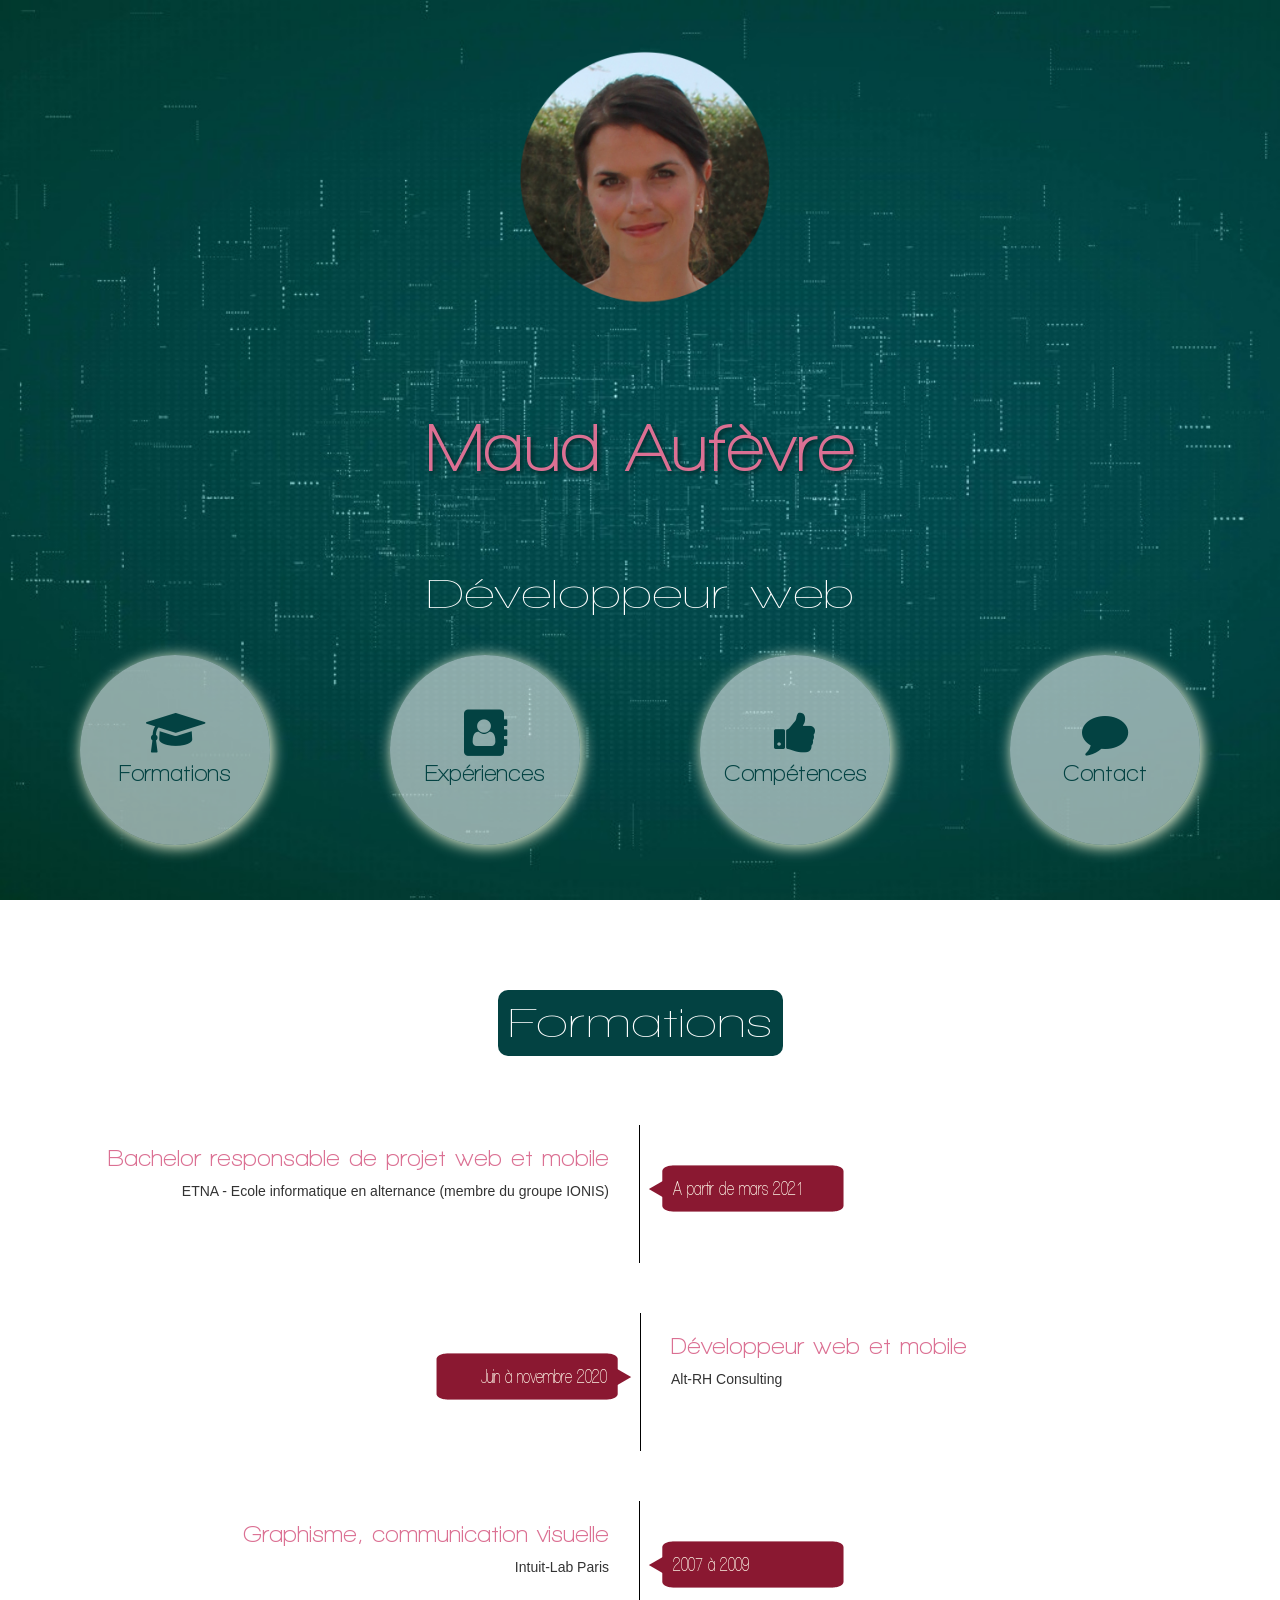
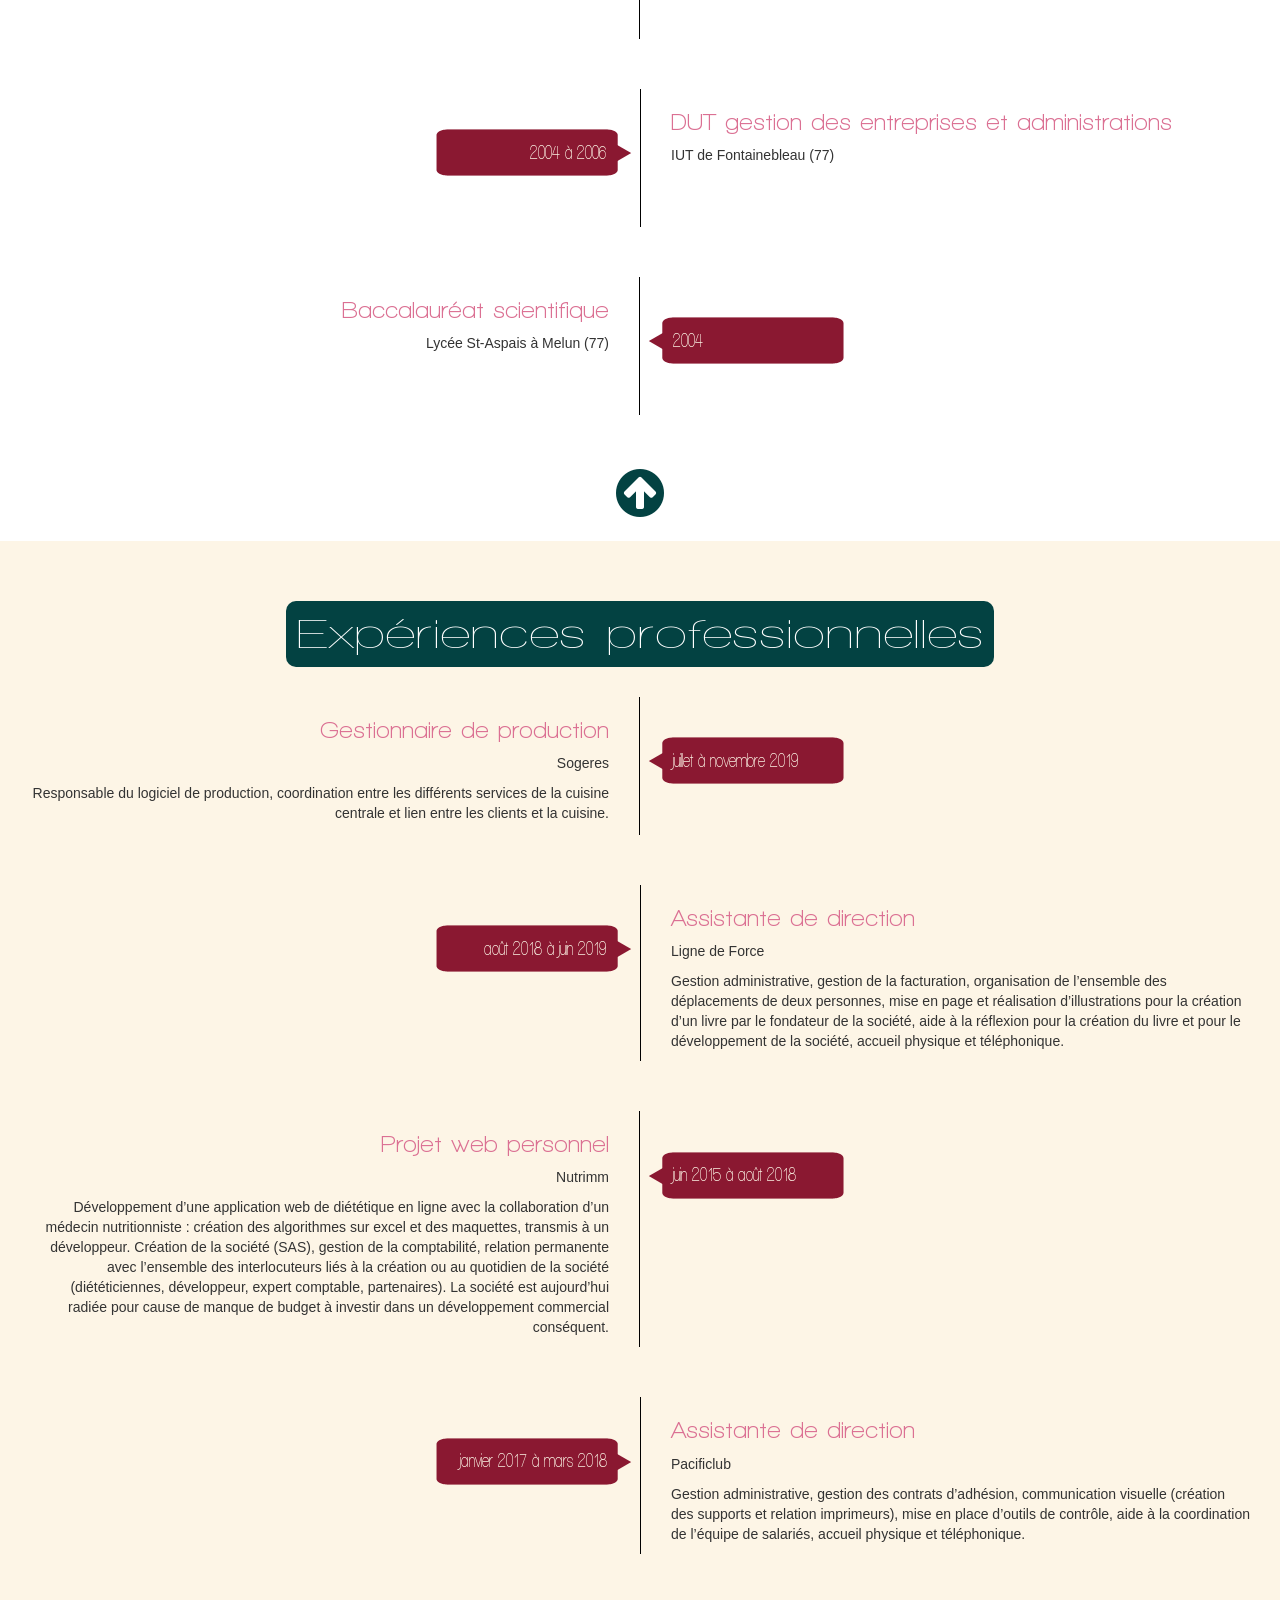
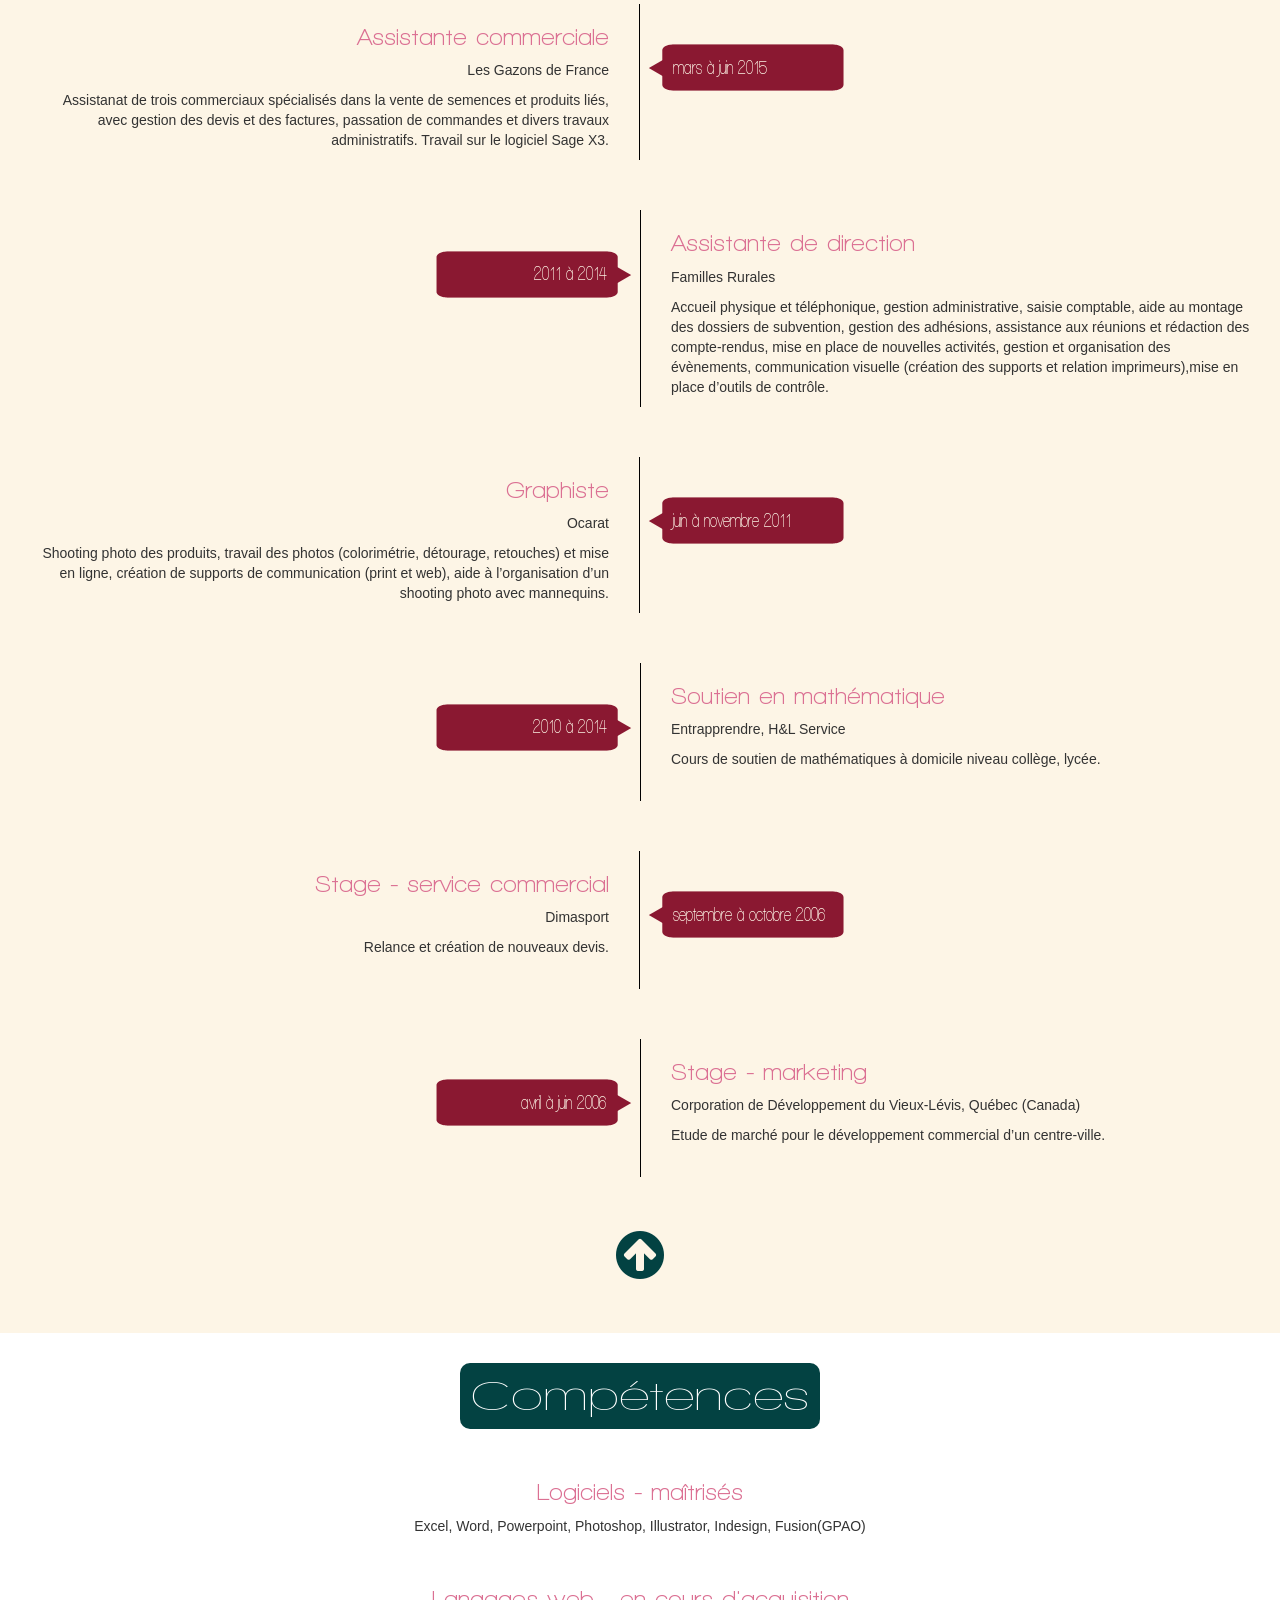
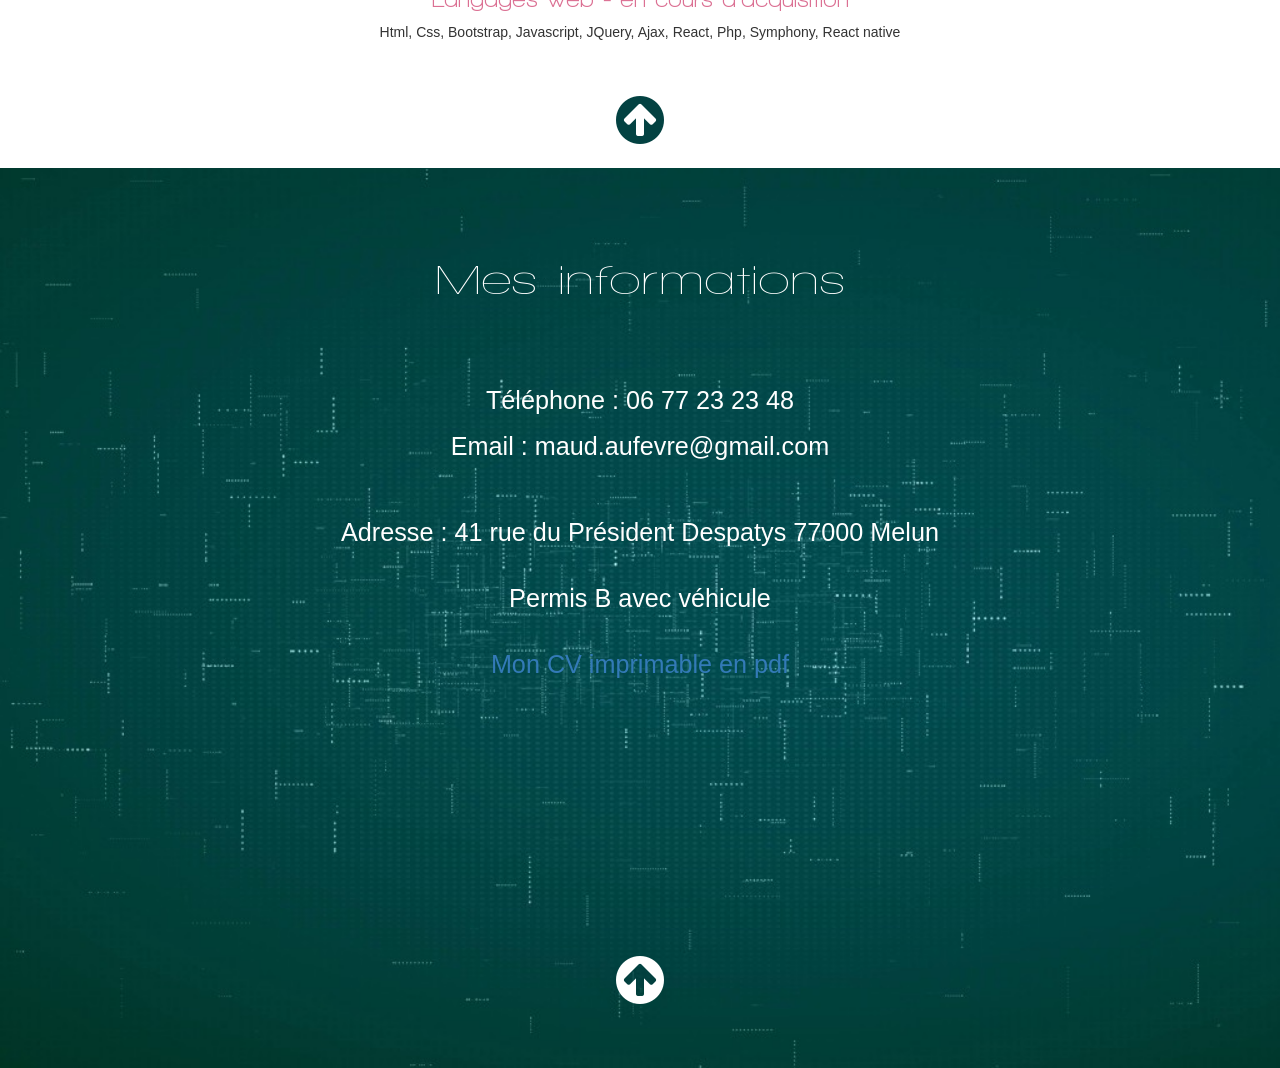
<file: index.html>
<!DOCTYPE html>
<html lang="fr">
<head>
    <meta charset="UTF-8">
    <meta name="viewport" content="width=device-width, initial-scale=1.0">
    <link rel="stylesheet" href="https://stackpath.bootstrapcdn.com/font-awesome/4.7.0/css/font-awesome.min.css" integrity="sha384-wvfXpqpZZVQGK6TAh5PVlGOfQNHSoD2xbE+QkPxCAFlNEevoEH3Sl0sibVcOQVnN" crossorigin="anonymous">
    <link rel="stylesheet" href="https://maxcdn.bootstrapcdn.com/bootstrap/3.4.1/css/bootstrap.min.css">
    <link rel="stylesheet" href="cv_Maud_Aufevre.css">
    <title>CV Maud Aufèvre</title>
    <script src="https://ajax.googleapis.com/ajax/libs/jquery/3.5.1/jquery.min.js"></script>
    <script src="https://maxcdn.bootstrapcdn.com/bootstrap/3.4.1/js/bootstrap.min.js"></script>
</head>
<body>
    <header id="haut">
        <div id="photo">
            <img src="MA.png" alt="Maud Aufèvre">
        </div>
        <h1>Maud Aufèvre</h1>
        <h2>Développeur web</h2>
        <nav id="menu">
            <a href="#formations">
                <div class="bouton">
                    <i class="fa fa-graduation-cap fa-2x"></i> Formations
                </div>
            </a>
            <a href="#pro">
            <div class="bouton">  
                <i class="fa fa-address-book fa-2x"></i> Expériences
            </div>
            </a>
            <a href="#competences">
                <div class="bouton">  
                    <i class="fa fa-thumbs-up fa-2x"></i> Compétences
                </div>
                </a>
            <a href="#contact">
                <div class="bouton">
                    <i class="fa fa-comment fa-2x"></i> Contact 
                </div>
            </a>   
        </nav>
    </header>
    <body>
        <section id="formations">
            <h2 class="titreSec">Formations</h2>
            <div class="fil"></div>
                <article class="sec">
                    <div class="txtL">
                        <h3 class="h3">Bachelor responsable de projet web et mobile</h3>
                        <p>ETNA - Ecole informatique en alternance (membre du groupe IONIS)</p>
                    </div>
                    <div>
                        <p class="stickerR">A partir de mars 2021</p>
                    </div>
                </article>
                <article class="sec">
                    <div>
                        <p class="stickerL">Juin à novembre 2020</p> 
                    </div>
                    <div class="txtR">
                        <h3 class="h3">Développeur web et mobile</h3>
                        <p>Alt-RH Consulting</p>
                    </div>
                </article>
                <article class="sec">
                    <div class="txtL">
                        <h3 class="h3">Graphisme, communication visuelle</h3>
                        <p>Intuit-Lab Paris</p>
                    </div>
                    <div>
                        <p class="stickerR">2007 à 2009</p>
                    </div>
                </article>
                <article class="sec">
                    <div>
                        <p class="stickerL">2004 à 2006</p>
                    </div>
                    <div class="txtR">
                        <h3 class="h3">DUT gestion des entreprises et administrations</h3>
                        <p>IUT de Fontainebleau (77)</p>
                    </div>
                </article>
                <article class="sec">
                    <div class="txtL">
                        <h3 class="h3">Baccalauréat scientifique</h3>
                        <p>Lycée St-Aspais à Melun (77)</p>
                    </div>
                    <div>
                        <p class="stickerR">2004</p>
                    </div>
                </article>
                <a href="#haut">
                    <div class="haut"><i class="fa fa-arrow-circle-up fa-4x"></i></div>
                </a>
            
        </section>
        <section id="pro">
            <h2 class="titreSec">Expériences professionnelles</h2>
            <article class="sec">
                <div class="txtL">
                    <h3 class="h3">Gestionnaire de production</h3>
                    <p class="société">Sogeres</p>
                    <p>Responsable du logiciel de production, coordination entre les différents services de la cuisine centrale et lien entre les clients et la cuisine.</p>
                </div>
                <div>
                    <p class="stickerR">juillet à novembre 2019</p> 
                </div>
            </article>
            <article class="sec">
                <div>
                    <p class="stickerL">août 2018 à juin 2019</p>
                    
                </div>
                <div class="txtR">
                    <h3 class="h3">Assistante de direction</h3>
                    <p class="société">Ligne de Force</p>
                    <p>Gestion administrative, gestion de la facturation, organisation de l’ensemble des déplacements de deux personnes, mise en page et réalisation d’illustrations pour la création d’un livre par le fondateur de la société, aide à la réflexion pour la création du livre et pour le développement de la société, accueil physique et téléphonique.</p>
                </div>
            </article>
            <article class="sec">
                <div class="txtL">
                    <h3 class="h3">Projet web personnel</h3>
                    <p class="société">Nutrimm</p>
                    <p>Développement d’une application web de diététique en ligne avec la collaboration d’un médecin nutritionniste : création des algorithmes sur excel et des maquettes, transmis à un développeur. Création de la société (SAS), gestion de la comptabilité, relation permanente avec l’ensemble des interlocuteurs liés à la création ou au quotidien de la société (diététiciennes, développeur, expert comptable, partenaires). La société est aujourd’hui radiée pour cause de manque de budget à investir dans un développement commercial conséquent.</p>
                </div>
                <div>
                    <p class="stickerR">juin 2015 à août 2018</p>
                </div>
            </article>
            <article class="sec">
                <div>
                    <p class="stickerL">janvier 2017 à mars 2018</p>
                </div>
                <div class="txtR">
                    <h3 class="h3">Assistante de direction</h3>
                    <p class="société">Pacificlub</p>
                    <p>Gestion administrative, gestion des contrats d’adhésion, communication visuelle (création des supports et relation imprimeurs), mise en place d’outils de contrôle, aide à la coordination de l’équipe de salariés, accueil physique et téléphonique.</p>
                </div>
            </article>
            <article class="sec">
                <div class="txtL">
                    <h3 class="h3">Assistante commerciale</h3>
                    <p class="société">Les Gazons de France</p>
                    <p>Assistanat de trois commerciaux spécialisés dans la vente de semences et produits liés, avec gestion des devis et des factures, passation de commandes et divers travaux administratifs. Travail sur le logiciel Sage X3.</p>
                </div>
                <div >
                    <p class="stickerR">mars à juin 2015</p>
                
                </div>
            </article>
            <article class="sec">
                <div>
                    <p class="stickerL">2011 à 2014</p>
                </div>
                <div class="txtR">
                    <h3 class="h3">Assistante de direction</h3>
                    <p class="société">Familles Rurales</p>
                    <p>Accueil physique et téléphonique, gestion administrative, saisie comptable, aide au montage des dossiers de subvention, gestion des adhésions, assistance aux réunions et rédaction des compte-rendus, mise en place de nouvelles activités, gestion et organisation des évènements, communication visuelle (création des supports et relation imprimeurs),mise en place d’outils de contrôle.</p>
                </div>
            </article>
            <article class="sec">
                <div class="txtL">
                    <h3 class="h3">Graphiste</h3>
                    <p class="société">Ocarat</p>
                    <p>Shooting photo des produits, travail des photos (colorimétrie, détourage, retouches) et mise en ligne, création de supports de communication (print et web), aide à l’organisation d’un shooting photo avec mannequins.</p>
                </div>
                <div>
                    <p class="stickerR">juin à novembre 2011</p>
                </div>
            </article>
            <article class="sec">
                <div>
                    <p class="stickerL">2010 à 2014</p>
                </div>
                <div class="txtR">
                    <h3 class="h3">Soutien en mathématique</h3>
                    <p class="société">Entrapprendre, H&L Service</p>
                    <p>Cours de soutien de mathématiques à domicile niveau collège, lycée.</p>
                </div>
            </article>
            <article class="sec">
                <div class="txtL">
                    <h3 class="h3">Stage - service commercial</h3>
                    <p class="société">Dimasport</p>
                    <p>Relance et création de nouveaux devis.</p>
                </div>
                <div>
                    <p class="stickerR">septembre à octobre 2006</p>
                </div>
            </article>
            <article class="sec">
                <div>
                    <p class="stickerL">avril à juin 2006</p>
                </div>
                <div class="txtR">
                    <h3 class="h3">Stage - marketing</h3>
                    <p class="société">Corporation de Développement du Vieux-Lévis, Québec (Canada)</p>
                    <p>Etude de marché pour le développement commercial d’un centre-ville.</p>
                </div>
            </article>
            <a href="#haut">
                <div class="haut"><i class="fa fa-arrow-circle-up fa-4x"></i></div>
            </a>
        </section>
        <section id="competences">
            <h2 class="titreSec">Compétences</h2>
            <h3 class="h3">Logiciels - maîtrisés</h3>
            <p>Excel, Word, Powerpoint, Photoshop, Illustrator, Indesign, Fusion(GPAO)</p>
            <br/>
            <h3 class="h3">Langages web - en cours d'acquisition</h3>
            <p>Html, Css, Bootstrap, Javascript, JQuery, Ajax, React, Php, Symphony, React native</p>
            <br/>
            <a href="#haut">
                <div class="haut"><i class="fa fa-arrow-circle-up fa-4x"></i></div>
            </a>
        </section>
        <section id="contact">
            <h2>Mes informations</h2>
            <div id="infos">
                <p>Téléphone : 06 77 23 23 48</p>
                <p>Email : maud.aufevre@gmail.com</p>
                <br/>
                <br/>
                <p>Adresse : 41 rue du Président Despatys 77000 Melun</p>
                <br/>
                <p>Permis B avec véhicule</p>
                <br/>
                <p id="pdf"><a href="CV_Maud_Aufèvre.pdf">Mon CV imprimable en pdf</a></p>
            </div>
            <a href="#haut">
                <div id="haut"><i class="fa fa-arrow-circle-up fa-4x"></i></div>
            </a>
        </section>
        
    </body>
</body>
</html>
</file>
<file: cv_Maud_Aufevre.css>
@font-face {
    src: url('fonts/Walkway Bold.ttf');
    font-family: 'WB';
}
@font-face {
    src: url('fonts/Walkway Expand.ttf');
    font-family: 'WE';
}
@font-face {
    src: url('fonts/Walkway SemiBold.ttf');
    font-family: 'WSB';
}
@font-face {
    src: url('fonts/Walkway Condensed SemiBold.ttf');
    font-family: 'WUSB';
}

/* header */

header {
    min-height: 100vh;
    background-image: url('fond.jpg');
    background-size: cover;
    background-position: center;
    display: flex;
    flex-direction: column;
    align-items: center;
}

h1 {
    flex: auto;
    color: palevioletred;
    text-shadow: 2px 2px 5px rgb(1, 37, 37);
    text-align: center;
    display: flex;
    align-items: center;
    justify-content: center;
    font-size: 5em;
    font-family: WB;
}

h2 {
    flex: auto;
    color: white;
    text-align: center;
    display: flex;
    align-items: center;
    justify-content: center;
    font-size: 3em;
    font-family: WE;
}

h3 {
    font-family: WB;
}

#photo>img {
    margin: 0;
    width: 300px; 
}

#photo {
    margin: 0;
    flex: auto;
    display: flex;
    align-items: center;
    justify-content: center;
}

#menu {
    flex: auto;
    display: flex;
    flex-direction: row;
    justify-content: center;
}

.bouton {
    flex:auto;
    display: flex;
    flex-direction: column;
    align-items: center;
    justify-content: center;
    width: 190px;
    height: 190px;
    background-color: rgba(255,255,255,0.55);
    border-radius: 100px;
    margin: auto 60px;
    color: rgb(3, 66, 66);
    font-family: WB;
    text-align: center;
    font-size: 1.65em;
    box-shadow: 2px 2px 15px lightyellow;
}

.bouton:hover {
    background-color: rgb(138, 24, 49);
    color: white;
    box-shadow: none;
}


a {
    text-decoration: none;
    
}

a:hover {
    text-decoration: none;
}





/* body */

#pro {
    background-color: oldlace;
    margin: 0;
    padding: 30px;
}
#contact {
    min-height: 100vh;
    background-image: url('fond.jpg');
    background-size: cover;
    background-position: center;
    display: flex;
    flex-direction: column;
    align-items: center;
}

#infos {
    margin-bottom: 260px;
}
#infos p {
    color: white;
    font-size: 1.8em;
}



.haut {
    color: rgb(3, 66, 66);
    margin-bottom: 20px;
    margin-top: 20px;
}

#haut {
    color: white;
    margin-bottom: 60px;
}

section {
    text-align: center;
    margin: 0;
}

.titreSec {
    padding: 10px;
    margin-top: 30px;
    margin-bottom: 30px;
    display: inline-block;
    background-color: rgb(3, 66, 66);
    border-radius: 10px 10px;
    text-align: center;
}

article {
    display: grid;
    grid-template-columns: 50% 50%;
    grid-gap: 0;
    margin-bottom: 50px;
}

h3 {
    margin: 0;
}

.h3 {
    color: palevioletred;
    font-family: WB;
}

.stickerL {
    background-image: url('etiquette-gauche.png');
    background-repeat: no-repeat;
    background-position: right;
    text-align: right;
    margin-right: 8px;
    padding: 50px 25px;
    color: oldlace;
    font-family: WUSB;
    font-size: 1.4em;
}

.stickerR {
    background-image: url('etiquette-droite.png');
    background-repeat: no-repeat;
    background-position: left;
    text-align: left;
    margin-left: 8px;
    padding: 50px 25px;
    color: oldlace;
    font-family: WUSB;
    font-size: 1.4em;
}

.txtR {
    text-align: left;
    border-left: 1px solid black;
    padding-left: 30px;
}

.txtL {
    text-align: right;
    border-right: 1px solid black;
    padding-right: 30px;
}

.fil {

    width: 50%;  /* la moitié du <div="corps" */
    /* float;  Flotera à gauche */
    float: ;
    margin-top: 3%; /* ou 15% */
    border-right: 1px solid #030303;
}




/*  format moyen */

@media screen and (max-width: 1150px){
    #photo>img {
        margin: 0;
        width: 220px; 
    }

    h1 {  
        font-size: 3.5em;
    }
    
    h2 {
        font-size: 2.2em;
    }

    

    .bouton {
        width: 130px;
        height: 130px;
        border-radius: 65px;
        margin: 50px 40px;
        font-size: 1.4em;
    }

    #infos {
        margin-top: 100px;
    }
    #infos p {
        color: white;
        font-size: 1.4em;
    }
}


/*  format petit */

@media screen and (max-width: 840px){
    #photo>img {
        margin: 0;
        width: 180px; 
    }

    h1 {  
        font-size: 3em;
    }
    
    h2 {
        font-size: 2em;
    }

    

    .bouton {
        width: 100px;
        height: 100px;
        border-radius: 50px;
        margin: 50px 25px;
        font-size: 1.1em;
    }


    #infos {
        margin-top: 100px;
    }
    #infos p {
        color: white;
        font-size: 1.4em;
    }
}

/*  format très petit */

@media screen and (max-width: 590px){
    #photo>img {
        margin: 0;
        width: 125px; 
    }

    h1 {  
        font-size: 2em;
    }
    
    h2 {
        font-size: 1.3em;
    }

    

    .bouton {
        flex:auto;
        display: flex;
        flex-direction: column;
        align-items: center;
        justify-content: center;
        width: 140px;
        height: 30px;
        background-color: rgba(255,255,255,0.55);
        border-radius: 10px;
        margin: 10px auto;
        font-size: 1.3em;
        box-shadow: 2px 2px 8px lightyellow;
    }

    .bouton>i {
        display: none;
    }

    #menu {
        flex: auto;
        display: flex;
        flex-direction: column;
        justify-content: center;
    }


    #infos {
        margin-top: 100px;
    }
    #infos p {
        color: white;
        font-size: 1em;
    }

    .h3 {
        font-size: 1.3em;
    }
    
    .stickerL {
        background-image: url('etiquette-gaucheP.png');
        background-repeat: no-repeat;
        background-position: right;
        text-align: right;
        margin-right: 8px;
        padding: 50px 25px;
        color: oldlace;
        font-family: WUSB;
        font-size: 1em;
    }
    
    .stickerR {
        background-image: url('etiquette-droiteP.png');
        background-repeat: no-repeat;
        background-position: left;
        text-align: left;
        margin-left: 8px;
        padding: 50px 25px;
        color: oldlace;
        font-family: WUSB;
        font-size: 1em;
        
    }
    
    .txtR {
        text-align: left;
        border-left: 1px solid black;
        padding-left: 30px;
        font-size: 0.85em;
    }
    
    .txtL {
        text-align: right;
        border-right: 1px solid black;
        padding-right: 30px;
        font-size: 0.85em;
    }

    #pdf a {
        color: white;
    }

    #pdf a:visited {
        color: white;
    }

}
</file>
